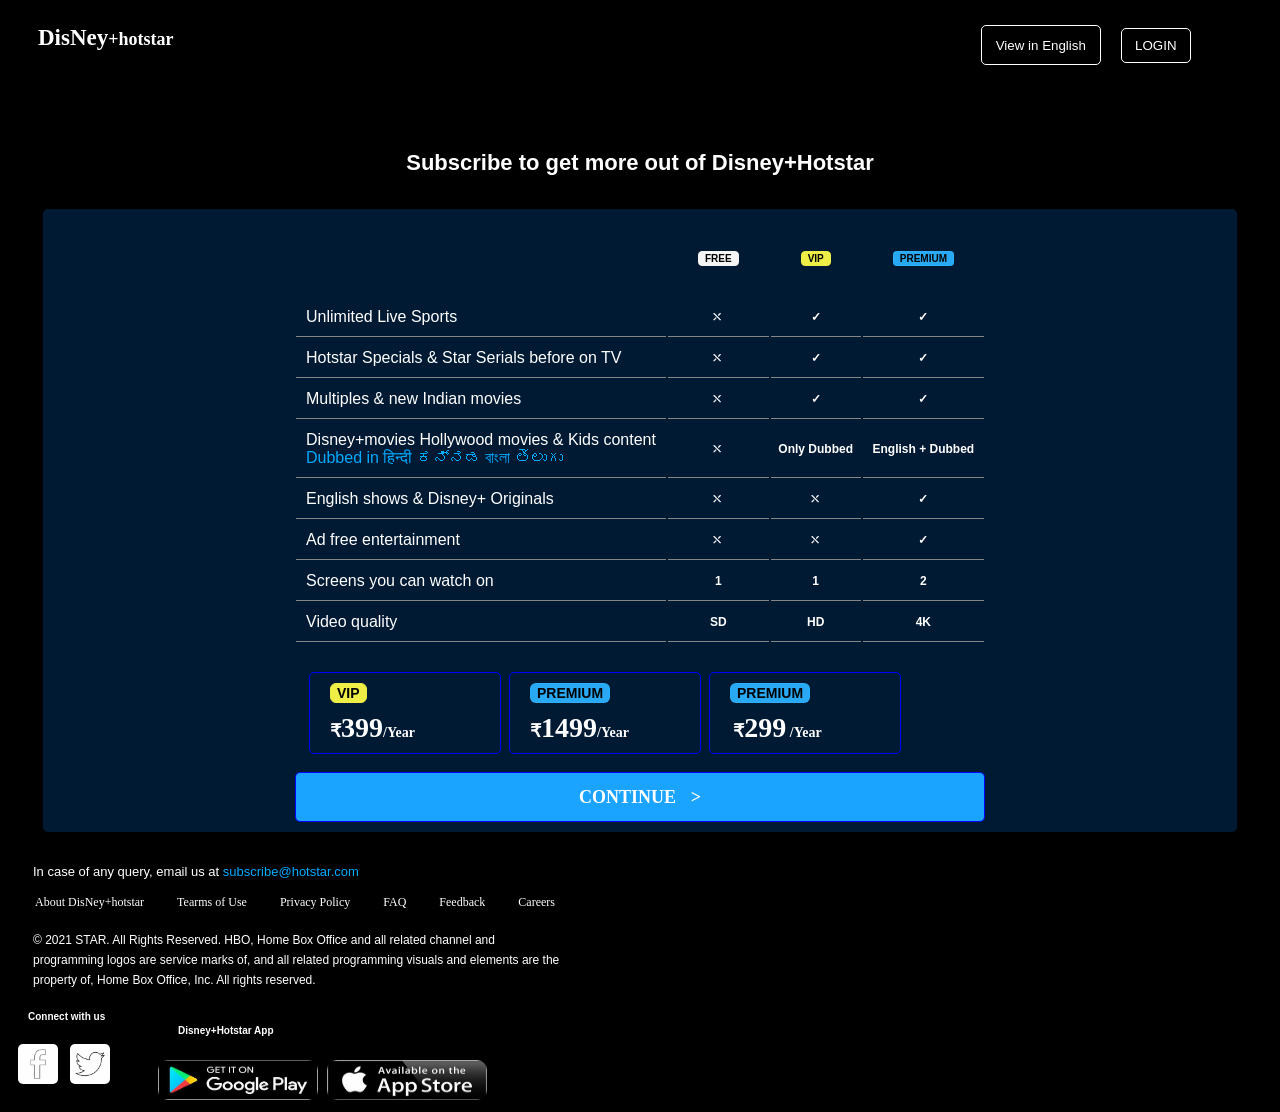
<file: index.html>
<DOCTYPE html>
    <html>
    <title>
        HOTSTAR SUBSCRIBE PAGE
    </title>
    <meta charset="utf-8">
    <meta name="viewport" content="width=device-width,initial-scale=1">
    <link rel="stylesheet" href="hotstarstyle.css" alt="git-Hotstar">

    <body>
        <div class="header">
            <button class="logbtn">LOGIN</button>
            <button class="viewbtn">View in English</button>

            <span>
                <h1>DisNey<span class="hotstar">+hotstar</span></h1>
            </span>

        </div>

        <div class="content">
            <center>
                <h3> Subscribe to get more out of Disney+Hotstar</h3><br>

                <form class="form">
                    <table style>
                        <thead>
                            <th>
                            <td><button class="frebtn">FREE</button></td>
                            <td><button class="vipbtn">VIP</button></td>
                            <td><button class="prebtn">PREMIUM</button></td>
                            </th>
                        </thead>
                        <tbody>

                            <tr>
                                <td class="bot">
                                    Unlimited Live Sports</td>
                                <td class="cen"> &#9932;
                                </td>
                                <td class="cen">
                                    &#10003;
                                </td>
                                <td class="cen">
                                    &#10003;
                                </td>
                            </tr>

                            <tr>
                                <td class="bot">Hotstar Specials & Star Serials before on TV</td>
                                <td class="cen"> &#9932;
                                </td>
                                <td class="cen"> &#10003;</td>
                                <td class="cen"> &#10003;</td>

                            </tr>
                            <tr>
                                <td class="bot">Multiples & new Indian movies</td>
                                <td class="cen"> &#9932;
                                </td>
                                <td class="cen"> &#10003;</td>
                                <td class="cen"> &#10003;</td>
                            </tr>
                            <tr>
                                <td class="bot">Disney+movies Hollywood movies & Kids content<br><span
                                        class="lang">Dubbed in हिन्दी ಕನ್ನಡ বাংলা తెలుగు</span></td>
                                <td class="cen"> &#9932;
                                </td>
                                <td class="cen1"> Only Dubbed</td>
                                <td class="cen1">
                                    English + Dubbed</td>
                            </tr>
                            <tr>
                                <td class="bot">English shows & Disney+ Originals</td>
                                <td class="cen"> &#9932;
                                </td>
                                <td class="cen"> &#9932;</td>
                                <td class="cen"> &#10003;</td>
                            </tr>
                            <tr>
                                <td class="bot">Ad free entertainment</td>
                                <td class="cen"> &#9932;
                                </td>
                                <td class="cen"> &#9932;</td>
                                <td class="cen"> &#10003;</td>
                            </tr>
                            <tr>
                                <td class="bot">Screens you can watch on</td>
                                <td class="cen">1
                                </td>
                                <td class="cen"> 1</td>
                                <td class="cen"> 2</td>
                            </tr>
                            <tr>
                                <td class="bot">Video quality</td>
                                <td class="cen">
                                    SD
                                </td>
                                <td class="cen"> HD</td>
                                <td class="cen">4K</td>
                            </tr>

                        </tbody>


                    </table>
                    <br>
                    <p class="box1"><button class="vipbtn2">VIP</button><span class="rupees1"><span
                                class="sym">₹</span>399<span class="yr1">/Year</span></span></p>
                    <p class="box2"><button class="prebtn2">PREMIUM</button><span class="rupees2"><span
                                class="sym">₹</span>1499<span class="yr2">/Year</span></span></p>
                    <p class="box3"><button class="prebtn3">PREMIUM</button><span class="rupees3"><span
                                class="sym">₹</span>299<span class="yr3"> /Year</span></span></p>
                    <br>
                    <br><button class="continue"> Continue <span class="tag"> &gt;</span> </button>
                </form>
            </center>
        </div>
        <div class="footer">
            <h5 class="h51">In case of any query, email us at <a class="sub">subscribe@hotstar.com</a></h5>
            <a href="#" class="alink">About DisNey+hotstar</a>
            <a href="#" class="alink">Tearms of Use</a>
            <a href="#" class="alink">Privacy Policy</a>
            <a href="#" class="alink">FAQ</a>
            <a href="#" class="alink"> Feedback</a>
            <a href="#" class="alink">Careers</a>
            <h5>© 2021 STAR. All Rights Reserved. HBO, Home Box Office and all related channel and programming logos are
                service marks of, and all related programming visuals and elements are the property of, Home Box Office,
                Inc. All rights reserved.</h5>
            <div class="fb">
                <h4 class="con">Connect with us</h4>
                <a href="https://www.facebook.com"> <img src="imagessub/fb.jpeg" alt="git-Hotstar" width="40"
                        height="40" class="fbimg"></a>


                <a href="#"><img src="imagessub/twitter.jpeg" alt="git-Hotstar" width="40" height="40" class="twt"></a>
                <h4 class="down">Disney+Hotstar App</h4>
                <a href="#"> <img src="imagessub/gplay.jpeg" alt="git-Hotstar" width="160" height="40"
                        class="gplay"></a>
                <a href="#"> <img src="imagessub/dplay.jpeg" alt="git-Hotstar" width="160" height="40"
                        class="dplay"></a>
            </div>

        </div>

    </body>
</file>
<file: hotstarstyle.css>
body{
    background-color: black;
   
  

}
table{
    color:white;
}
thead,td{
    
    padding:30px;
}
th{
    padding: 10px;
}

.vipbtn{
    background-color: rgb(238, 238, 71);
    border:1px solid rgb(238, 238, 71);
    border-radius: 4px;
    font-weight: bolder;
    font-size: 10px;
    font-family: Arial, Helvetica, sans-serif;
    
}
.prebtn{
    background-color:rgba(44, 178, 255, 0.945);
    border:1px solid rgba(44, 178, 255, 0.945);
    border-radius:4px;
    font-weight: bolder;
    font-size: 10px;
    font-family: Arial, Helvetica, sans-serif;
}
.frebtn{
    background-color:whitesmoke;
    border:1px solid whitesmoke;
    border-radius:4px;
    font-weight: bolder;
    font-size: 10px;
    font-family: Arial, Helvetica, sans-serif;
}
.form{
    background:	 #001a33;
    padding: 10px;
    width:60%;
    height:100%;
    border-radius:5px;
}
h3{
    color:white;
    margin:150px 0px 10px 0px;
    font-family: Arial, Helvetica, sans-serif;
    font-size: 22px;
}

.header{
    height:80px;
    width:101%;
    background-color: rgb(0,0,0);
    background-color: rgba(0,0,0, 0.7);
    position: fixed;
    margin-top:-150px ;
    margin-left:-10px ;
     
    
}
h1{
    color:white;
    font-size:23px;
    font-family:Lucida Handwriting;
    margin:25px 0px 0px 40px;
}
.lang{
    color:#00aaff;
}
.hotstar{
    font-family:Georgia;
    font-size:18px;
}
.content{
    margin:30px;
    
}
.cen{
    text-align:center;
    border-bottom: 1px solid rgb(136, 133, 133) ; 
    padding: 5px;
    font-size: 12;
    font-weight: bolder;
    
}
.cen1{
    text-align:center;
    border-bottom: 1px solid rgb(136, 133, 133) ; 
    padding: 5px;
    font-size: 12;
    font-weight: bold;
    
}
.bot{
    border-bottom: 1px solid rgb(136, 133, 133) ;
    padding: 10px;
}
tbody,td{
    font-family: Arial, Helvetica, sans-serif;
    font-size: 16px;
}
.box1{
    border:1px solid blue;
    width:210px;
    height:80px;
    margin:10px 470px 0px 0px;
    border-radius:5px;
    display:inline-block;
    color:white;
    
}
.vipbtn2{
    background-color: rgb(238, 238, 71);
    border:1px solid rgb(238, 238, 71);
    border-radius: 6px;
    font-weight: bold;
    font-size: 14px;
    margin:10px 200px 0px 20px;
    
}
.box1:hover{
    background-color: #1aa3ff;
}
.prebtn2{
    background-color: rgba(44, 178, 255, 0.945);
    border:1px solid rgba(44, 178, 255, 0.945);
    border-radius: 6px;
    font-weight: bold;
    font-size: 14px;
    margin:10px 200px 0px 20px;
    
}
.box2{
    border:1px solid blue;
    width:210px;
    height:80px;
    margin:40px 300px 0px 280px;
    border-radius:5px;
    display:inline-block;
    margin-top: -82px;
    color:white;
}
.box2:hover{
    background-color:#1aa3ff;
}
.prebtn3{
    background-color: rgba(44, 178, 255, 0.945);
    border:1px solid rgba(44, 178, 255, 0.945);
    border-radius: 6px;
    font-weight: bold;
    font-size: 14px;
    margin:10px 200px 0px 20px;
    
}
.box3{
    border:1px solid blue;
    width:210px;
    height:80px;
    margin:40px 100px 0px 515px;
    border-radius:5px;
    display:inline-block;
    margin-top: -82px;
    color:white;
}
.box3:hover{
    background-color: #1aa3ff;
}
.rupees1{
    font-size: 28px;
    margin:0px 70px 0px 5px;
    font-weight:bold;
    line-height: 50px;
}
.yr1{
    font-size:14px;
}
.rupees2{
    font-size: 28px;
    margin:0px 75px 0px 20px;
    font-weight:bold;
    line-height: 50px;
}
.yr2{
    font-size:14px;
}
.rupees3{
    font-size: 28px;
    margin:0px 75px 0px 20px;
    font-weight:bold;
    line-height: 50px;
  
   
}
.yr3{
    font-size:14px;
}
.sym{
    font-size:18px;
   
}

.continue{
    width:690px;
    height:50px;
    color:white;
    background: #1aa3ff;
    border-radius:5px;
    border:1px solid blue;
    font-weight:bolder;
    font-size: 18px;
    word-spacing: 10px;
    text-transform: uppercase;
    font-family: Times, serif;
}
.footer{
    background-color:black;
   width:100%;
   height:150px;
   margin-top: 30px;
}
.h51{
    color:white;
    font-size:13px;
    
    margin:0px 0px 10px 25px;
    font-family: Arial, Helvetica ,sans-serif;
}
.alink{
    color:white;
    text-decoration: none;
    padding: 2px;
    margin:0px 0px 10px 20px ;
     
}
.alink:hover{
    color:#00aaff;
}
h5{
  width: 630px; 
  font-size:12px;
  word-wrap: break-word;
  margin:20px 0px 20px 25px;
  color:white;
  font-family: Arial, Helvetica, sans-serif;
  line-height: 20px;

}
.con{
    line-height:50px;
    margin-top:-143px;
    font-family: Arial, Helvetica, sans-serif;
    margin-left: 60px;
    color:white;
    font-size: 12px;
}
.twt{
    border-radius:5px;
    margin-left: 5px;
    margin-top: -50px;
}
.fbimg{
  margin-top:-40px;
  border-radius: 5px;
  margin-left:60px;
}

.fb{
    margin:0px 0px 0px 690px;
}
 .gplay{
    margin-left: 270px;
    border-radius: 10px;
    margin-top:-5px;
}
 .down{
    margin-top: -67px;
    margin-left:270px;
    line-height: 10px;
    color:white;
    font-family: Arial, Helvetica, sans-serif;
     font-size:12px;
}
 .dplay{
    margin-left: 5px;
    border-radius: 10px;
    margin-top:-5px;
    font-size: 12px;
}
 .viewbtn{
    width:120px;
    height:40px;
    border-radius: 5px;
    background-color:rgb(0,0,0);
    background-color: rgba(0,0,0, 0.7);
    color:white;
    float:right;
    margin:25px 20px 0px 0px;
    padding: 5px;
    border:1px solid white;
}
 .logbtn{
    width:70px;
    height:35px;
    background-color:rgb(0,0,0);
    background-color: rgba(0,0,0, 0.7);
    float:right;
    margin:28px 100px 0px 0px;
    padding: 5px;
    border-radius: 5px;
    border:1px solid white;
    color:white;
}   
.sub{
    color:#00aaff;
}
@media (min-width:600px) and (max-width:1330px){
    .form{
        width:fit-content;
        height:fit-content;
        border-radius:5px;
        margin:5px;
    }
    .box1{
        border:1px solid blue;
        width:190px;
        height:80px;
        margin:10px 470px 0px 0px;
        border-radius:5px;
        display:inline-block;
        color:white;
    }
    .box2{
        border:1px solid blue;
        width:190px;
        height:80px;
        margin:40px 300px 0px 230px;
        border-radius:5px;
        display:inline-block;
        margin-top: -82px;
        color:white;
    }
    .box3{
        border:1px solid blue;
        width:190px;
        height:80px;
        margin:40px 100px 0px 430px;
        border-radius:5px;
        display:inline-block;
        margin-top: -82px;
        color:white;
    }
    h5{
        width: 530px; 
        font-size:12px;
        word-wrap: break-word;
        margin:20px 0px 0px 25px;
        color:white;
        font-family: Arial, Helvetica, sans-serif;
        line-height: 20px;
        font-weight: lighter;
      
    }
    .fb{
        margin:130px 100px 0px 0px;
    } 
    .con{
        line-height:80px;
        margin-top:-143px;
        font-family: Arial, Helvetica, sans-serif;
        margin-left: 20px;
        color:white;
        font-size: 10px;
    }
    
    .twt{
        border-radius:5px;
        margin-left: 8px;
        margin-top: -50px;
    }
    .fbimg{
        margin-top:-40px;
        border-radius: 5px;
        margin-left:10px;
    }
    .gplay{
        margin-left: 150px;
        border-radius: 10px;
        margin-top:5px;
    }
     .down{
        margin-top: -67px;
        margin-left:170px;
        line-height: 20px;
        color:white;
        font-family: Arial, Helvetica, sans-serif;
        font-size:10px;
    }
     .dplay{
        margin-left: 5px;
        border-radius: 10px;
        margin-top: -25px;
        font-size: 12px;
    }
    .footer{
        height:fit-content;
    }
    .alink{
        color:white;
        text-decoration: none;
        padding: 2px;
        margin:0px 0px 13px 25px ;
        word-wrap: break-word;
        width:990px; 
        font-size: 12px;
    }
}
@media screen and (max-width:599px) {
    .form{
        width:fit-content;
        height:fit-content;
        border-radius:5px;
        margin-left:5px;
    }
    h3{
        color:white;
        margin:150px 0px 10px 110px;
        font-family: Arial, Helvetica, sans-serif;
        font-size: 12px;
        width:200%;
    }
    .box1{
        border:1px solid blue;
        width:190px;
        height:80px;
        margin:10px 470px 0px 0px;
        border-radius:5px;
        display:inline-block;
        color:white;
    }
    .box2{
        border:1px solid blue;
        width:190px;
        height:80px;
        margin:40px 300px 0px 230px;
        border-radius:5px;
        display:inline-block;
        margin-top: -82px;
        color:white;
    }
    .box3{
        border:1px solid blue;
        width:190px;
        height:80px;
        margin:40px 100px 0px 430px;
        border-radius:5px;
        display:inline-block;
        margin-top: -82px;
        color:white;
    }
    h5{
        width:100%; 
        font-size:10px;
        word-wrap: break-word;
        margin:20px 5px 20px 30px;
        color:white;
        font-family: Arial, Helvetica, sans-serif;
        line-height: 20px;
      
    }
    .fb{
        margin:130px 100px 0px 0px;
    } 
    .con{
        line-height:80px;
        margin-top:-143px;
        font-family: Arial, Helvetica, sans-serif;
        margin-left: 30px;
        color:white;
        font-size: 10px;
    }
    .twt{
        border-radius:5px;
        margin-left: 7px;
        margin-top: -50px;
    }
    .fbimg{
        margin-top:-40px;
        border-radius: 5px;
        margin-left:40px;
    }
    .gplay{
        margin-left: 170px;
        border-radius: 10px;
        margin-top:10px;
    }
     .down{
        margin-top: -75px;
        margin-left:190px;
        line-height: 20px;
        color:white;
        font-family: Arial, Helvetica, sans-serif;
        font-size:10px;
    }
     .dplay{
        margin-left: 350px;
        border-radius: 10px;
        margin-top:-38px;
        font-size: 12px;
    }
    .footer{
        height:fit-content;
        width:100%;
    }
    .alink{
        color:white;
        text-decoration: none;
        line-height: 20px;
        margin:20px 5px 0px 25px;
        
        font-size: 14px;
    }
    .h51{
        color:white;
        font-size:13px;
        margin:0px 5px 20px 25px;
        font-family: Arial, Helvetica ,sans-serif;
        
    }
}
</file>
